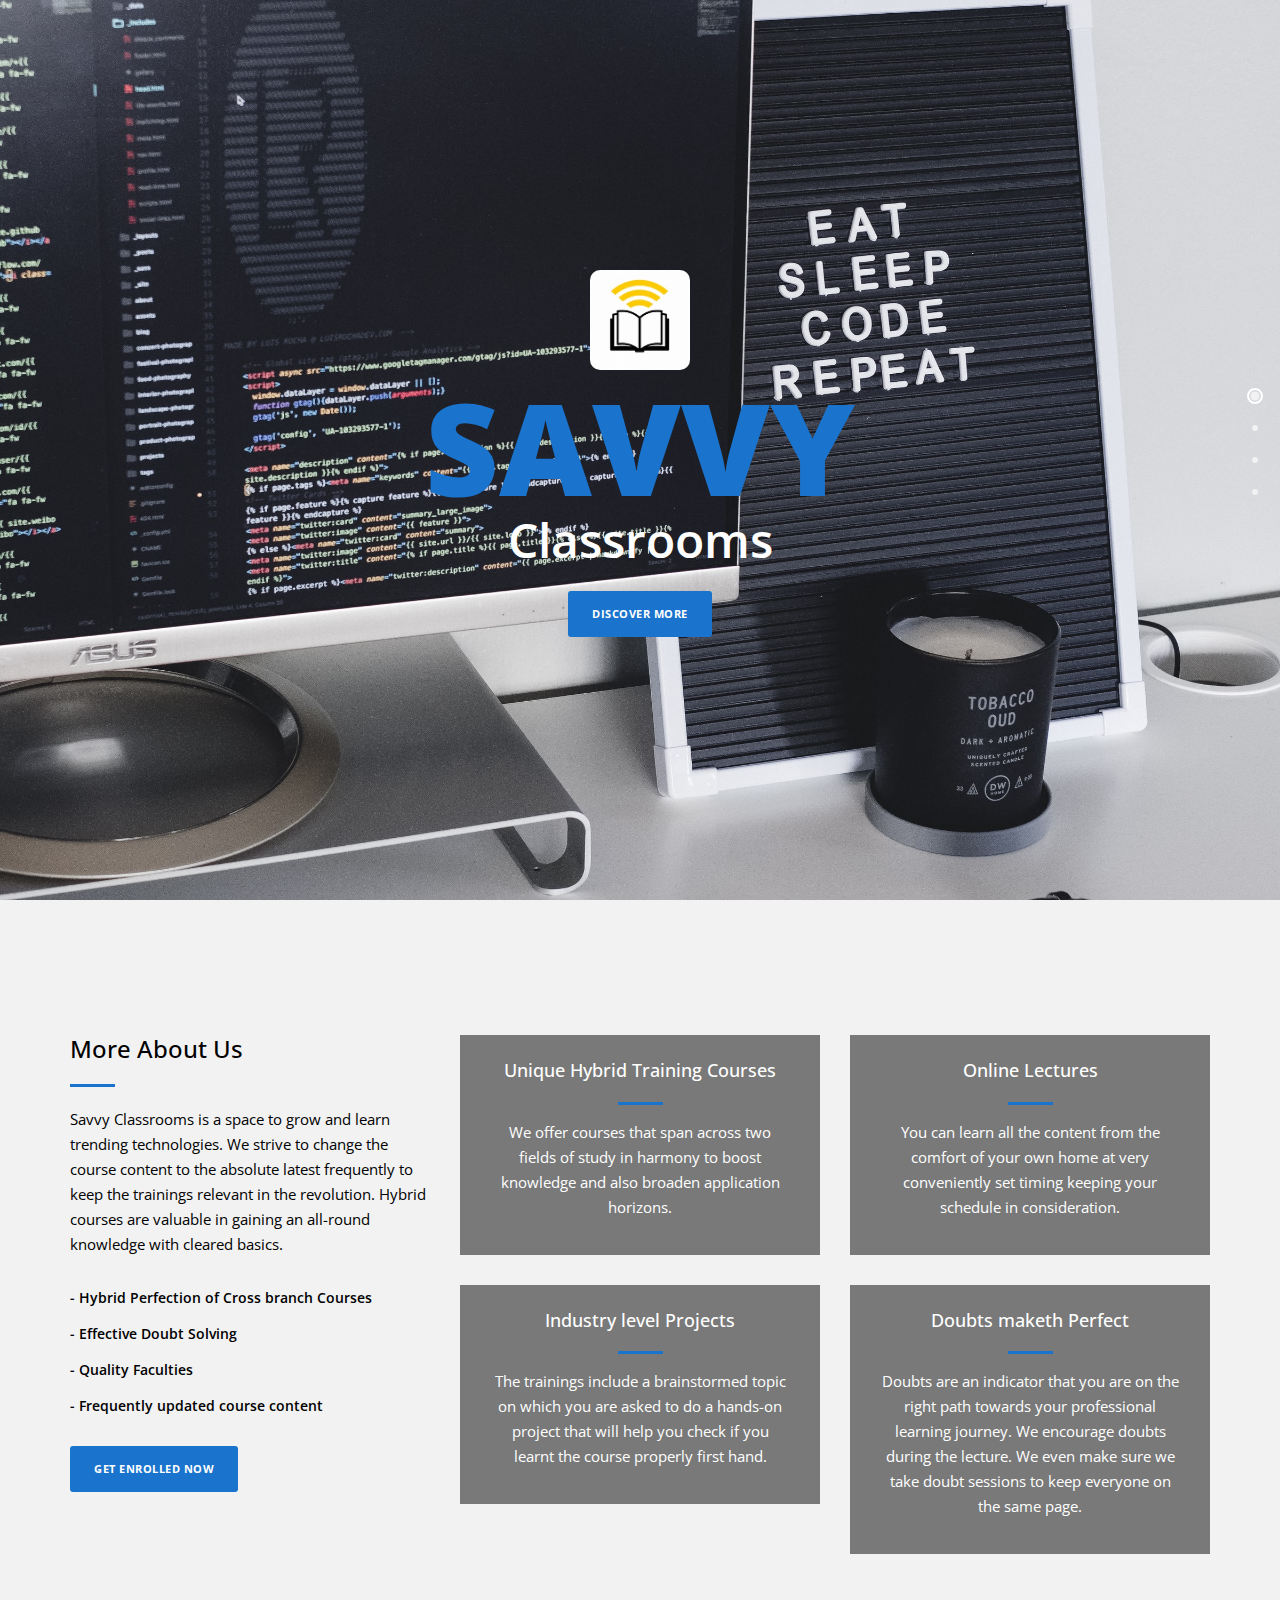
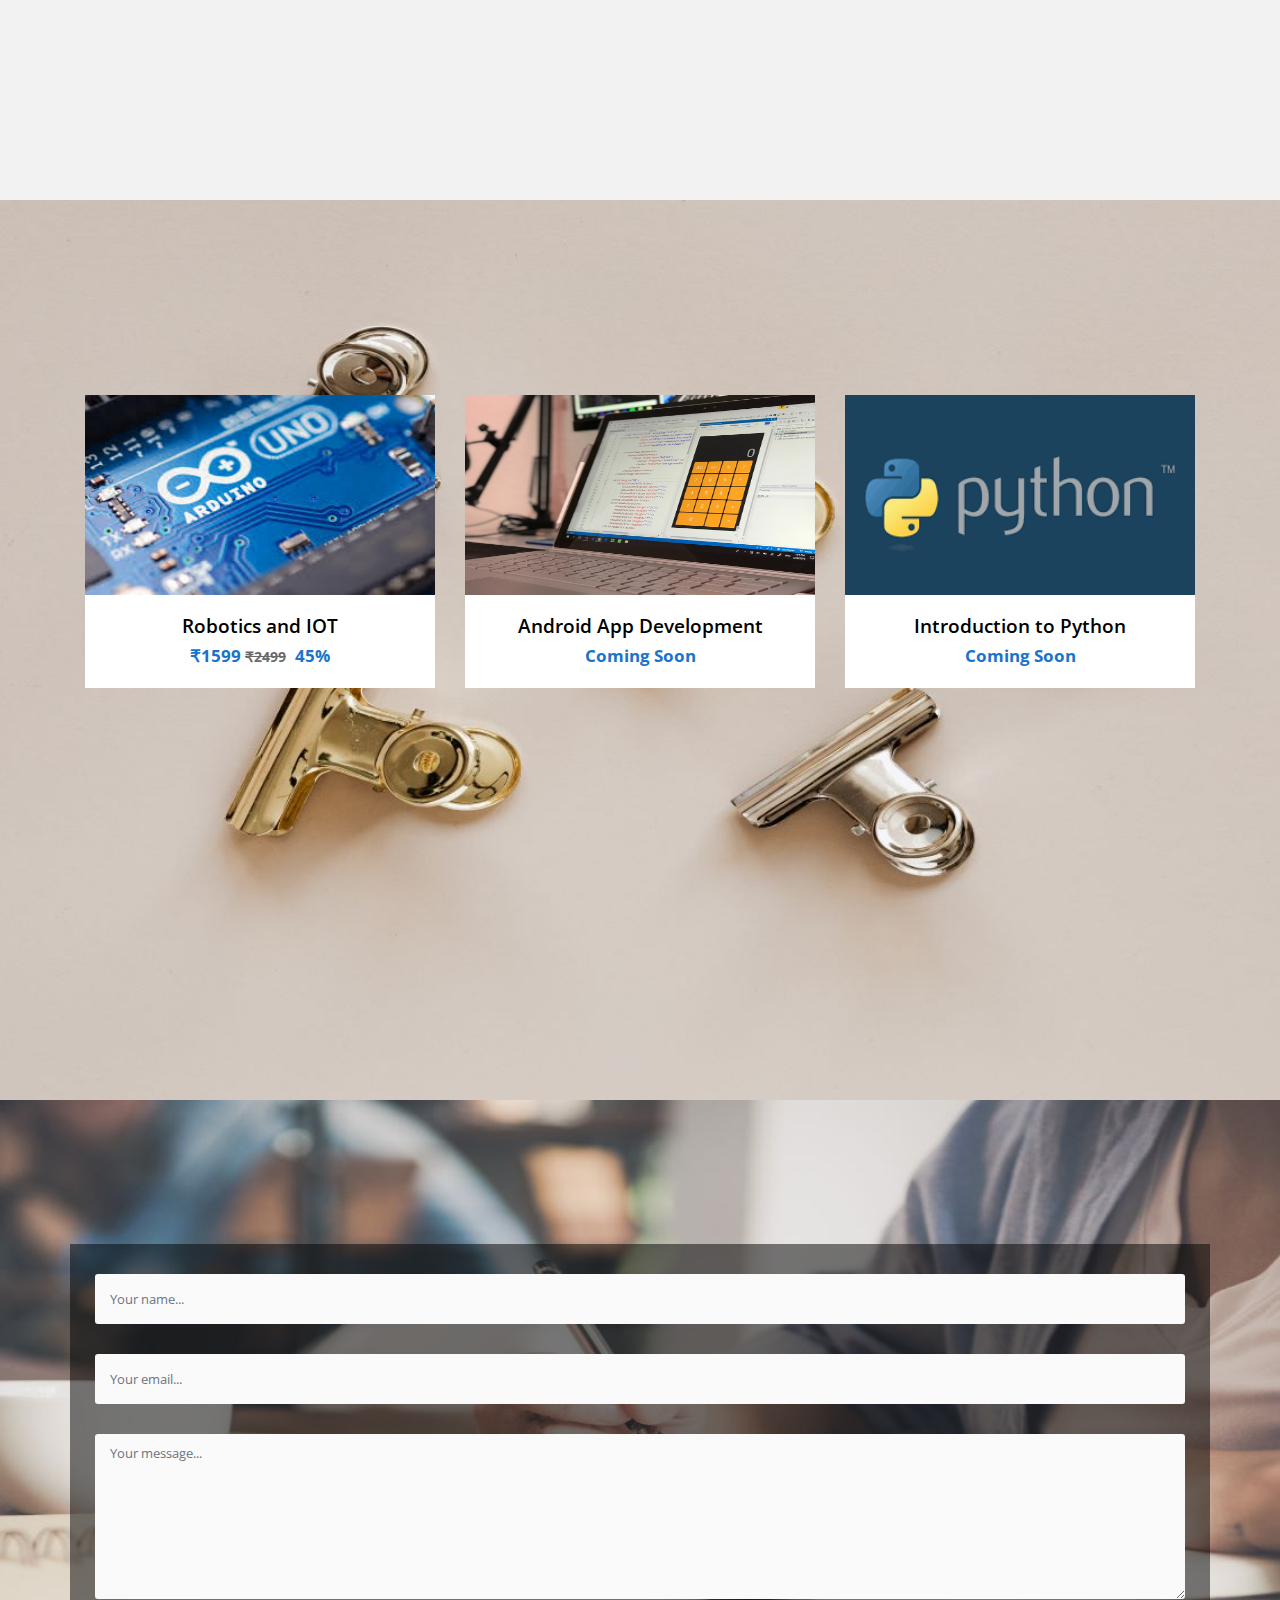
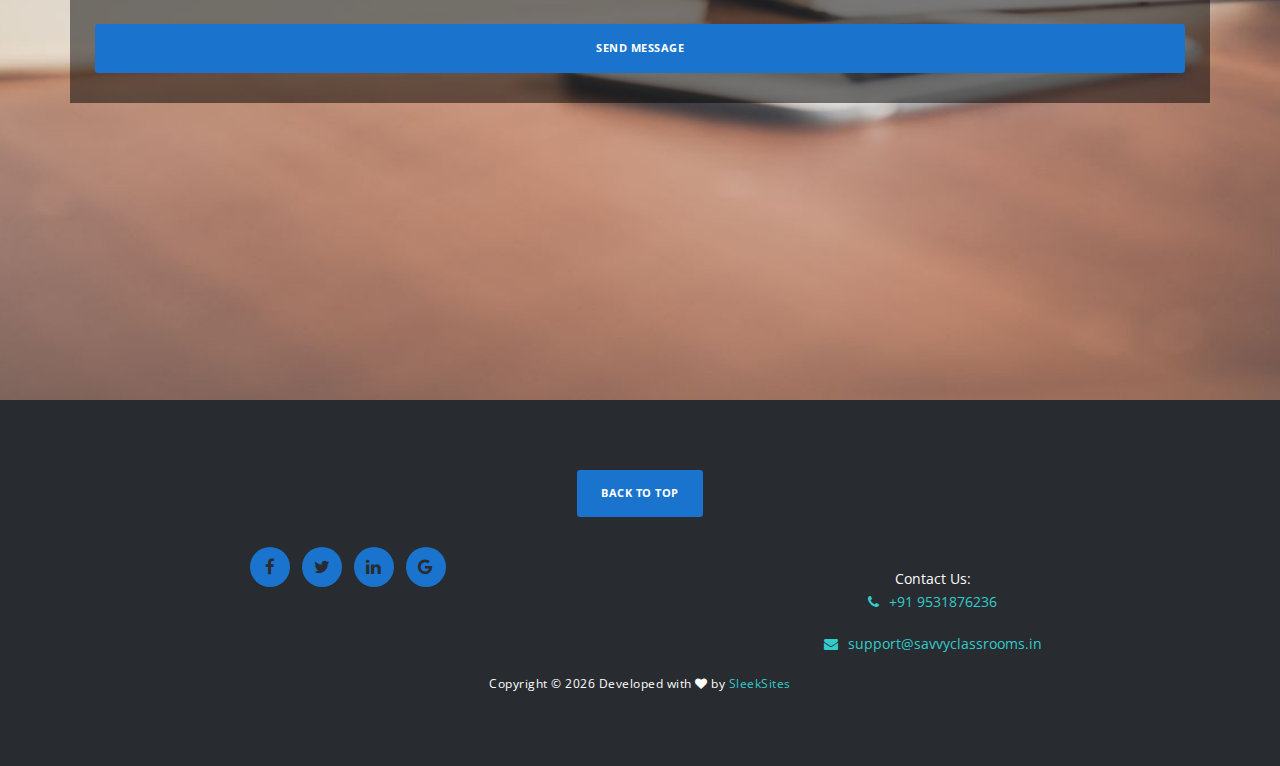
<file: index.html>
<!DOCTYPE html>
<html>
    <head>
        <meta name="google-site-verification" content="fzhoqAbMbZ8KiuDcka15J52Nb3h3Y4yM_ncAZLsqOxw" />
<style>
    :root {
  --blue: #1a73cc;
 
}
</style>
        <meta charset="utf-8">
        <meta http-equiv="X-UA-Compatible" content="IE=edge,chrome=1">
        <link rel="icon" type="image/png" href="./img/logo.jpeg"/>
        <title>Savvy Classrooms</title>
        <meta name="description" content="Invest in yourself. Get enrolled into any course and upgrade your skills">
        <meta name="viewport" content="width=device-width, initial-scale=1">
        <link rel="apple-touch-icon" href="apple-touch-icon.png">

        <link rel="stylesheet" href="css/bootstrap.min.css">
        <link rel="stylesheet" href="css/fontAwesome.css">
        <link rel="stylesheet" href="css/hero-slider.css">
        <link rel="stylesheet" href="css/templatemo-main.css">
        <link rel="stylesheet" href="css/owl-carousel.css">

        <link href="https://fonts.googleapis.com/css?family=Open+Sans:300,400,600,700,800" rel="stylesheet">

        <script src="js/vendor/modernizr-2.8.3-respond-1.4.2.min.js"></script>
        <link rel="stylesheet" href="https://stackpath.bootstrapcdn.com/font-awesome/4.7.0/css/font-awesome.min.css" integrity="sha384-wvfXpqpZZVQGK6TAh5PVlGOfQNHSoD2xbE+QkPxCAFlNEevoEH3Sl0sibVcOQVnN" crossorigin="anonymous">
    </head>
<body>

    

    <div class="fixed-side-navbar">
        <ul class="nav flex-column">
            <li class="nav-item"><a class="nav-link" href="#home" ><span>Intro</span></a></li>
            <li class="nav-item"><a class="nav-link" href="#services"><span>About Us</span></a></li>
            <li class="nav-item"><a class="nav-link" href="#portfolio"><span>Workshops</span></a></li>
            <li class="nav-item"><a class="nav-link" href="#contact-us"><span>Contact Us</span></a></li>
        </ul>
    </div>

    <div class="parallax-content baner-content" id="home">
        <div class="container">
            <div class="first-content">
                <img src="img/logo.jpeg" height="100px" width="100px" style="border-radius: 10%;">
                <h1 style="color: var(--blue)">Savvy</h1>
                <span ><em style="color: white">Classrooms</em></span>
                <div class="primary-button" >
                    <a href="#services" style="background-color: var(--blue)">Discover More</a>
                </div>
            </div>
        </div>
    </div>


    <div class="service-content" id="services">
        <div class="container">
            <div class="row">
                <div class="col-md-4">
                    <div class="left-text" >
                        <h4 style="color: black">More About Us</h4>
                        <div class="line-dec" style="background-color: var(--blue)"></div>
                        <p style="color: black">Savvy Classrooms is a space to grow and learn trending technologies. We strive to change the course content to the absolute latest frequently to keep the trainings relevant in the revolution. Hybrid courses are valuable in gaining an all-round knowledge with cleared basics.
                        <ul >
                            <li style="color: black">-  Hybrid Perfection of Cross branch Courses</li>
                            <li style="color: black">-  Effective Doubt Solving</li>
                            <li style="color: black">-  Quality Faculties</li>
                            <li style="color: black">-  Frequently updated course content</li>
                        </ul>
                        <div class="primary-button" >
                            <a href="#portfolio"  style="background-color: var(--blue)">Get Enrolled Now</a>
                        </div>
                    </div>
                </div>
                <div class="col-md-8">
                    <div class="row">
                        <div class="col-md-6">
                            <div class="service-item">
                                <h4>Unique Hybrid Training Courses</h4>
                                <div class="line-dec"  style="background-color: var(--blue)"></div>
                                <p>We offer courses that span across two fields of study in harmony to boost knowledge and also broaden application horizons. </p>
                            </div>
                        </div>
                        <div class="col-md-6">
                            <div class="service-item">
                                <h4>Online Lectures</h4>
                                <div class="line-dec"  style="background-color: var(--blue)"></div>
                                <p>You can learn all the content from the comfort of your own home at very conveniently set timing keeping your schedule in consideration.</p>
                            </div>
                        </div>
                        <div class="col-md-6">
                            <div class="service-item">
                                <h4>Industry level Projects</h4>
                                <div class="line-dec"  style="background-color: var(--blue)"></div>
                                <p>The trainings include a brainstormed topic on which you are asked to do a hands-on project that will help you check if you learnt the course properly first hand.</p>
                            </div>
                        </div>
                        <div class="col-md-6">
                            <div class="service-item">
                                <h4>Doubts maketh Perfect</h4>
                                <div class="line-dec"  style="background-color: var(--blue)"></div>
                                <p>Doubts are an indicator that you are on the right path towards your professional learning journey. We encourage doubts during the lecture. We even make sure we take doubt sessions to keep everyone on the same page.</p>
                            </div>
                        </div>
                    </div>
                </div>                
            </div>
        </div>
    </div>

    
    <div class="parallax-content projects-content" id="portfolio"> 
        <!-- <div style="margin: auto;"><h1>Courses</h1></div> -->
        <div class="container">
            <div class="row">
                <div class="col-md-12">
                    <div id="owl-testimonials" class="owl-carousel owl-theme">
                        <div class="item" >
                            <div class="testimonials-item">
                                <a href="courses/arduino_iot.html"  ><img src="img/arduino_iot.jpg" height="200px" alt=""></a>
                                <a href="courses/arduino_iot.html" style="text-decoration:none" >   <div class="text-content">
                                    <h4 style="color: black">Robotics and IOT</h4>
                                    <span style="color: var(--blue)">₹1599  <s style="color: rgb(107, 107, 107);margin-right: 5px;font-size: 14px;">₹2499</s> 45%</span>
                                </div></a>
                            </div>
                        </div>
                        <div class="item" >
                            <!-- <div class="testimonials-item">
                                <a href="courses/android.html"  ><img src="img/android.jpg" height="200px" alt=""></a>
                                <a href="courses/android.html" style="text-decoration:none" >   <div class="text-content">
                                    <h4 style="color: black">Android App Development</h4>
                                    <span style="color: var(--blue)">₹22  <s style="color: rgb(107, 107, 107);margin-right: 5px;font-size: 14px;">₹77.44</s> 50%</span>
                                </div></a>
                            </div> -->
                            <div class="testimonials-item">
                                <a  ><img src="img/android.jpg" height="200px" alt=""></a>
                                <a style="text-decoration:none" >   <div class="text-content">
                                    <h4 style="color: black">Android App Development</h4>
                                    <span style="color: var(--blue)">Coming Soon</span>
                                </div></a>
                            </div>
                        </div>
                        <div class="item" >
                            <!-- <div class="testimonials-item">
                                <a href="courses/introduction_to_python.html"  ><img src="img/introduction_to_python.png" height="200px" alt=""></a>
                                <a href="courses/introduction_to_python.html" style="text-decoration:none" >   <div class="text-content">
                                    <h4 style="color: black">Introduction to Python</h4>
                                    <span style="color: var(--blue)">₹22  <s style="color: rgb(107, 107, 107);margin-right: 5px;font-size: 14px;">₹77.44</s> 50%</span>
                                </div></a>
                            </div> -->
                            <div class="testimonials-item">
                                <a><img src="img/introduction_to_python.png" height="200px" alt=""></a>
                                <a style="text-decoration:none" >   <div class="text-content">
                                    <h4 style="color: black">Introduction to Python</h4>
                                    <span style="color: var(--blue)">Coming Soon</span>
                                </div></a>
                            </div>
                        </div>
                    </div>
                </div>
            </div>
        </div>
    </div>


  


    <div class="parallax-content contact-content" id="contact-us">
        <div class="container">
              
                    <div class="contact-form">
                            <form id="contact" action="mailto:support@savvyclassrooms.com"  method="post">
                                <div class="row">
                                    <div class="col-md-12">
                                      <fieldset>
                                        <input name="name" type="text" class="form-control" id="name" placeholder="Your name..." required="">
                                      </fieldset>
                                    </div>
                                    <div class="col-md-12">
                                      <fieldset>
                                        <input name="email" type="email" class="form-control" id="email" placeholder="Your email..." required="">
                                      </fieldset>
                                    </div>
                                    <div class="col-md-12">
                                      <fieldset>
                                        <textarea name="message" rows="6" class="form-control" id="message" placeholder="Your message..." required=""></textarea>
                                      </fieldset>
                                    </div>
                                    <div class="col-md-12">
                                      <fieldset>
                                        <button type="submit" id="form-submit" class="btn"  style="background-color: var(--blue)">Send Message</button>
                                      </fieldset>
                                    </div>
                                </div>
                            </form>
                        
                
            </div>
        </div>
    </div>

    <footer>
        <div class="container">
            <div class="d-flex justify-content-center row">
                <div class="primary-button">
                    <a href="#home"  style="background-color: var(--blue)">Back To Top</a>
                </div>
            </div>
            <div class="row">
                
                <div class="col-md-6">
                    <ul>
                        <li><a href="#"><i class="fa fa-facebook" ></i></a></li>
                        <li><a href="#"><i class="fa fa-twitter"></i></a></li>
                        <li><a href="#"><i class="fa fa-linkedin"></i></a></li>
                        <li><a href="#"><i class="fa fa-google"></i></a></li>
                    </ul>
                </div> <br> <br>
                <div class="col-md-6">
                    <div style="color: white;">
                        <br> 
                        Contact Us: <br>
                        <div style="color: white; padding: 2px;">
                            <a style="margin: 10px;" href="tel:+919531876236"><i style="margin-right: 10px;" class="fa fa-phone"></i>+91 9531876236</a> <br> <br>
                            <a style="margin: 2px;" href="mailto:support@savvyclassrooms.in"><i class="fa fa-envelope" style="margin-right: 10px;"></i>support@savvyclassrooms.in</a>
                        </div>
                    </div>
                </div>
            </div>
            <div class="row">
                <p class="col-lg-12 col-sm-12">
                    Copyright &copy;
                    <script>document.write(new Date().getFullYear());</script> Developed with 
                    <i class="fa fa-heart" aria-hidden="true"></i> by 
                    <a href="https://sleeksites.in/" target="_blank">SleekSites</a>
                 </p>
            </div>
        </div>
    </footer>



    <script src="https://ajax.googleapis.com/ajax/libs/jquery/1.11.2/jquery.min.js"></script>
    <script>window.jQuery || document.write('<script src="js/vendor/jquery-1.11.2.min.js"><\/script>')</script>
    <script src="js/vendor/bootstrap.min.js"></script>
    <script src="js/plugins.js"></script>
    <script src="js/main.js"></script>
    <script>
        function openCity(cityName) {
            var i;
            var x = document.getElementsByClassName("city");
            for (i = 0; i < x.length; i++) {
               x[i].style.display = "none";  
            }
            document.getElementById(cityName).style.display = "block";  
        }
    </script>

    <script>
        
        $('#myModal').on('shown.bs.modal', function () {
  $('#myInput').trigger('focus')
}) //modal

        $(document).ready(function(){
          $(".fixed-side-navbar a, .primary-button a").on('click', function(event) {

            // Make sure this.hash has a value before overriding default behavior
            if (this.hash !== "") {
              // Prevent default anchor click behavior
              event.preventDefault();

              // Store hash
              var hash = this.hash;

              // Using jQuery's animate() method to add smooth page scroll
              // The optional number (800) specifies the number of milliseconds it takes to scroll to the specified area
              $('html, body').animate({
                scrollTop: $(hash).offset().top
              }, 800, function(){
           
                // Add hash (#) to URL when done scrolling (default click behavior)
                window.location.hash = hash;
              });
            } 
          });
        });
    </script>

</body>
</html>
</file>
<file: css/hero-slider.css>
*, *::after, *::before {
  -webkit-box-sizing: border-box;
  -moz-box-sizing: border-box;
  box-sizing: border-box;
}

html {
  font-size: 62.5%;
}

body {
  font-family: "Open Sans", sans-serif;
  color: #2c343b;
  background-color: #f2f2f2;
}

a {
  color: #d44457;
  text-decoration: none;
}

img {
  max-width: 100%;
}

/* -------------------------------- 

Main Components 

-------------------------------- */
.cd-header {
  position: absolute;
  z-index: 2;
  top: 0;
  left: 0;
  width: 100%;
  height: 50px;
  background-color: #21272c;
  -webkit-font-smoothing: antialiased;
  -moz-osx-font-smoothing: grayscale;
}
@media only screen and (min-width: 768px) {
  .cd-header {
    height: 70px;
    background-color: transparent;
  }
}

#cd-logo {
  float: left;
  margin: 13px 0 0 5%;
}
#cd-logo img {
  display: block;
}
@media only screen and (min-width: 768px) {
  #cd-logo {
    margin: 23px 0 0 5%;
  }
}

.cd-primary-nav {
  /* mobile first - navigation hidden by default, triggered by tap/click on navigation icon */
  float: right;
  margin-right: 5%;
  width: 44px;
  height: 100%;
}
.cd-primary-nav ul {
  position: absolute;
  top: 0;
  left: 0;
  width: 100%;
  -webkit-transform: translateY(-100%);
  -moz-transform: translateY(-100%);
  -ms-transform: translateY(-100%);
  -o-transform: translateY(-100%);
  transform: translateY(-100%);
}
.cd-primary-nav ul.is-visible {
  box-shadow: 0 3px 8px rgba(0, 0, 0, 0.2);
  -webkit-transform: translateY(50px);
  -moz-transform: translateY(50px);
  -ms-transform: translateY(50px);
  -o-transform: translateY(50px);
  transform: translateY(50px);
}
.cd-primary-nav a {
  display: block;
  height: 50px;
  line-height: 50px;
  padding-left: 5%;
  background: #21272c;
  border-top: 1px solid #333c44;
  color: #ffffff;
}
@media only screen and (min-width: 768px) {
  .cd-primary-nav {
    /* reset navigation values */
    width: auto;
    height: auto;
    background: none;
  }
  .cd-primary-nav ul {
    position: static;
    width: auto;
    -webkit-transform: translateY(0);
    -moz-transform: translateY(0);
    -ms-transform: translateY(0);
    -o-transform: translateY(0);
    transform: translateY(0);
    line-height: 70px;
  }
  .cd-primary-nav ul.is-visible {
    -webkit-transform: translateY(0);
    -moz-transform: translateY(0);
    -ms-transform: translateY(0);
    -o-transform: translateY(0);
    transform: translateY(0);
  }
  .cd-primary-nav li {
    display: inline-block;
    margin-left: 1em;
  }
  .cd-primary-nav a {
    display: inline-block;
    height: auto;
    font-weight: 600;
    line-height: normal;
    background: transparent;
    padding: .6em 1em;
    border-top: none;
  }
}

/* -------------------------------- 

Slider

-------------------------------- */
.cd-hero {
  position: relative;
  -webkit-font-smoothing: antialiased;
  -moz-osx-font-smoothing: grayscale;
}

.cd-hero-slider {
  position: relative;
  height: 360px;
  overflow: hidden;
}
.cd-hero-slider li {
  position: absolute;
  top: 0;
  left: 0;
  width: 100%;
  height: 100%;
  -webkit-transform: translateX(100%);
  -moz-transform: translateX(100%);
  -ms-transform: translateX(100%);
  -o-transform: translateX(100%);
  transform: translateX(100%);
}
.cd-hero-slider li.selected {
  /* this is the visible slide */
  position: relative;
  -webkit-transform: translateX(0);
  -moz-transform: translateX(0);
  -ms-transform: translateX(0);
  -o-transform: translateX(0);
  transform: translateX(0);
}
.cd-hero-slider li.move-left {
  /* slide hidden on the left */
  -webkit-transform: translateX(-100%);
  -moz-transform: translateX(-100%);
  -ms-transform: translateX(-100%);
  -o-transform: translateX(-100%);
  transform: translateX(-100%);
}
.cd-hero-slider li.is-moving, .cd-hero-slider li.selected {
  /* the is-moving class is assigned to the slide which is moving outside the viewport */
  -webkit-transition: -webkit-transform 0.5s;
  -moz-transition: -moz-transform 0.5s;
  transition: transform 0.5s;
}
@media only screen and (min-width: 768px) {
  .cd-hero-slider {
    height: 500px;
  }
}
@media only screen and (min-width: 1170px) {
  .cd-hero-slider {
    height: 680px;
  }
}

/* -------------------------------- 

Single slide style

-------------------------------- */
.cd-hero-slider li {
  background-position: center center;
  background-size: cover;
  background-repeat: no-repeat;
}
.cd-hero-slider li:first-of-type {
  background-image: url(../img/slide_01.jpg);
}
.cd-hero-slider li:nth-of-type(2) {
  background-image: url(../img/slide_02.jpg);
}
.cd-hero-slider li:nth-of-type(3) {
  background-image: url(../img/slide_03.jpg);
}
.cd-hero-slider .cd-full-width,
.cd-hero-slider .cd-half-width {
  position: absolute;
  width: 100%;
  height: 100%;
  z-index: 1;
  left: 0;
  top: 0;
  /* this padding is used to align the text */
  padding-top: 80px;
  text-align: center;
  /* Force Hardware Acceleration in WebKit */
  -webkit-backface-visibility: hidden;
  backface-visibility: hidden;
  -webkit-transform: translateZ(0);
  -moz-transform: translateZ(0);
  -ms-transform: translateZ(0);
  -o-transform: translateZ(0);
  transform: translateZ(0);
}
.cd-hero-slider .cd-img-container {
  /* hide image on mobile device */
  display: none;
}
.cd-hero-slider .cd-img-container img {
  position: absolute;
  left: 50%;
  top: 50%;
  bottom: auto;
  right: auto;
  -webkit-transform: translateX(-50%) translateY(-50%);
  -moz-transform: translateX(-50%) translateY(-50%);
  -ms-transform: translateX(-50%) translateY(-50%);
  -o-transform: translateX(-50%) translateY(-50%);
  transform: translateX(-50%) translateY(-50%);
}
.cd-hero-slider .cd-bg-video-wrapper {
  /* hide video on mobile device */
  display: none;
  position: absolute;
  top: 0;
  left: 0;
  width: 100%;
  height: 100%;
  overflow: hidden;
}
.cd-hero-slider .cd-bg-video-wrapper video {
  /* you won't see this element in the html, but it will be injected using js */
  display: block;
  min-height: 100%;
  min-width: 100%;
  max-width: none;
  height: auto;
  width: auto;
  position: absolute;
  left: 50%;
  top: 50%;
  bottom: auto;
  right: auto;
  -webkit-transform: translateX(-50%) translateY(-50%);
  -moz-transform: translateX(-50%) translateY(-50%);
  -ms-transform: translateX(-50%) translateY(-50%);
  -o-transform: translateX(-50%) translateY(-50%);
  transform: translateX(-50%) translateY(-50%);
}
.cd-hero-slider h2, .cd-hero-slider p {
  text-shadow: 0 1px 3px rgba(0, 0, 0, 0.1);
  line-height: 1.2;
  margin: 0 auto 14px;
  color: #ffffff;
  width: 90%;
  max-width: 400px;
}
.cd-hero-slider h2 {
  font-size: 2.4rem;
}
.cd-hero-slider p {
  font-size: 1.4rem;
  line-height: 1.4;
}
.cd-hero-slider .cd-btn {
  display: inline-block;
  padding: 1.2em 1.4em;
  margin-top: .8em;
  background-color: rgba(212, 68, 87, 0.9);
  font-size: 1.3rem;
  font-weight: 700;
  letter-spacing: 1px;
  color: #ffffff;
  text-transform: uppercase;
  box-shadow: 0 3px 6px rgba(0, 0, 0, 0.1);
  -webkit-transition: background-color 0.2s;
  -moz-transition: background-color 0.2s;
  transition: background-color 0.2s;
}
.cd-hero-slider .cd-btn.secondary {
  background-color: rgba(22, 26, 30, 0.8);
}
.cd-hero-slider .cd-btn:nth-of-type(2) {
  margin-left: 1em;
}
.no-touch .cd-hero-slider .cd-btn:hover {
  background-color: #d44457;
}
.no-touch .cd-hero-slider .cd-btn.secondary:hover {
  background-color: #161a1e;
}
@media only screen and (min-width: 768px) {
  .cd-hero-slider .cd-full-width,
  .cd-hero-slider .cd-half-width {
    padding-top: 150px;
  }
  .cd-hero-slider .cd-bg-video-wrapper {
    display: block;
  }
  .cd-hero-slider .cd-half-width {
    width: 45%;
  }
  .cd-hero-slider .cd-half-width:first-of-type {
    left: 5%;
  }
  .cd-hero-slider .cd-half-width:nth-of-type(2) {
    right: 5%;
    left: auto;
  }
  .cd-hero-slider .cd-img-container {
    display: block;
  }
  .cd-hero-slider h2, .cd-hero-slider p {
    max-width: 520px;
  }
  .cd-hero-slider h2 {
    font-size: 2.4em;
    font-weight: 300;
  }
  .cd-hero-slider .cd-btn {
    font-size: 1.4rem;
  }
}
@media only screen and (min-width: 1170px) {
  .cd-hero-slider .cd-full-width,
  .cd-hero-slider .cd-half-width {
    padding-top: 250px;
  }
  .cd-hero-slider h2, .cd-hero-slider p {
    margin-bottom: 20px;
  }
  .cd-hero-slider h2 {
    font-size: 3.2em;
  }
  .cd-hero-slider p {
    font-size: 1.6rem;
  }
}

/* -------------------------------- 

Single slide animation

-------------------------------- */
@media only screen and (min-width: 768px) {
  .cd-hero-slider .cd-half-width {
    opacity: 0;
    -webkit-transform: translateX(40px);
    -moz-transform: translateX(40px);
    -ms-transform: translateX(40px);
    -o-transform: translateX(40px);
    transform: translateX(40px);
  }
  .cd-hero-slider .move-left .cd-half-width {
    -webkit-transform: translateX(-40px);
    -moz-transform: translateX(-40px);
    -ms-transform: translateX(-40px);
    -o-transform: translateX(-40px);
    transform: translateX(-40px);
  }
  .cd-hero-slider .selected .cd-half-width {
    /* this is the visible slide */
    opacity: 1;
    -webkit-transform: translateX(0);
    -moz-transform: translateX(0);
    -ms-transform: translateX(0);
    -o-transform: translateX(0);
    transform: translateX(0);
  }
  .cd-hero-slider .is-moving .cd-half-width {
    /* this is the slide moving outside the viewport 
    wait for the end of the transition on the <li> parent before set opacity to 0 and translate to 40px/-40px */
    -webkit-transition: opacity 0s 0.5s, -webkit-transform 0s 0.5s;
    -moz-transition: opacity 0s 0.5s, -moz-transform 0s 0.5s;
    transition: opacity 0s 0.5s, transform 0s 0.5s;
  }
  .cd-hero-slider li.selected.from-left .cd-half-width:nth-of-type(2),
  .cd-hero-slider li.selected.from-right .cd-half-width:first-of-type {
    /* this is the selected slide - different animation if it's entering from left or right */
    -webkit-transition: opacity 0.4s 0.2s, -webkit-transform 0.5s 0.2s;
    -moz-transition: opacity 0.4s 0.2s, -moz-transform 0.5s 0.2s;
    transition: opacity 0.4s 0.2s, transform 0.5s 0.2s;
  }
  .cd-hero-slider li.selected.from-left .cd-half-width:first-of-type,
  .cd-hero-slider li.selected.from-right .cd-half-width:nth-of-type(2) {
    /* this is the selected slide - different animation if it's entering from left or right */
    -webkit-transition: opacity 0.4s 0.4s, -webkit-transform 0.5s 0.4s;
    -moz-transition: opacity 0.4s 0.4s, -moz-transform 0.5s 0.4s;
    transition: opacity 0.4s 0.4s, transform 0.5s 0.4s;
  }
  .cd-hero-slider .cd-full-width h2,
  .cd-hero-slider .cd-full-width p,
  .cd-hero-slider .cd-full-width .cd-btn {
    opacity: 0;
    -webkit-transform: translateX(100px);
    -moz-transform: translateX(100px);
    -ms-transform: translateX(100px);
    -o-transform: translateX(100px);
    transform: translateX(100px);
  }
  .cd-hero-slider .move-left .cd-full-width h2,
  .cd-hero-slider .move-left .cd-full-width p,
  .cd-hero-slider .move-left .cd-full-width .cd-btn {
    opacity: 0;
    -webkit-transform: translateX(-100px);
    -moz-transform: translateX(-100px);
    -ms-transform: translateX(-100px);
    -o-transform: translateX(-100px);
    transform: translateX(-100px);
  }
  .cd-hero-slider .selected .cd-full-width h2,
  .cd-hero-slider .selected .cd-full-width p,
  .cd-hero-slider .selected .cd-full-width .cd-btn {
    /* this is the visible slide */
    opacity: 1;
    -webkit-transform: translateX(0);
    -moz-transform: translateX(0);
    -ms-transform: translateX(0);
    -o-transform: translateX(0);
    transform: translateX(0);
  }
  .cd-hero-slider li.is-moving .cd-full-width h2,
  .cd-hero-slider li.is-moving .cd-full-width p,
  .cd-hero-slider li.is-moving .cd-full-width .cd-btn {
    /* this is the slide moving outside the viewport 
    wait for the end of the transition on the li parent before set opacity to 0 and translate to 100px/-100px */
    -webkit-transition: opacity 0s 0.5s, -webkit-transform 0s 0.5s;
    -moz-transition: opacity 0s 0.5s, -moz-transform 0s 0.5s;
    transition: opacity 0s 0.5s, transform 0s 0.5s;
  }
  .cd-hero-slider li.selected h2 {
    -webkit-transition: opacity 0.4s 0.2s, -webkit-transform 0.5s 0.2s;
    -moz-transition: opacity 0.4s 0.2s, -moz-transform 0.5s 0.2s;
    transition: opacity 0.4s 0.2s, transform 0.5s 0.2s;
  }
  .cd-hero-slider li.selected p {
    -webkit-transition: opacity 0.4s 0.3s, -webkit-transform 0.5s 0.3s;
    -moz-transition: opacity 0.4s 0.3s, -moz-transform 0.5s 0.3s;
    transition: opacity 0.4s 0.3s, transform 0.5s 0.3s;
  }
  .cd-hero-slider li.selected .cd-btn {
    -webkit-transition: opacity 0.4s 0.4s, -webkit-transform 0.5s 0.4s, background-color 0.2s 0s;
    -moz-transition: opacity 0.4s 0.4s, -moz-transform 0.5s 0.4s, background-color 0.2s 0s;
    transition: opacity 0.4s 0.4s, transform 0.5s 0.4s, background-color 0.2s 0s;
  }
}
/* -------------------------------- 

Slider navigation

-------------------------------- */
.cd-slider-nav {
  display: none;
  position: absolute;
  width: 100%;
  bottom: 0;
  z-index: 2;
  text-align: center;
  height: 55px;
  background-color: rgba(0, 1, 1, 0.5);
}
.cd-slider-nav nav, .cd-slider-nav ul, .cd-slider-nav li, .cd-slider-nav a {
  height: 100%;
}
.cd-slider-nav nav {
  display: inline-block;
  position: relative;
}
.cd-slider-nav .cd-marker {
  position: absolute;
  bottom: 0;
  left: 0;
  width: 60px;
  height: 100%;
  color: #d44457;
  background-color: #ffffff;
  box-shadow: inset 0 2px 0 currentColor;
  -webkit-transition: -webkit-transform 0.2s, box-shadow 0.2s;
  -moz-transition: -moz-transform 0.2s, box-shadow 0.2s;
  transition: transform 0.2s, box-shadow 0.2s;
}
.cd-slider-nav .cd-marker.item-2 {
  -webkit-transform: translateX(100%);
  -moz-transform: translateX(100%);
  -ms-transform: translateX(100%);
  -o-transform: translateX(100%);
  transform: translateX(100%);
}
.cd-slider-nav .cd-marker.item-3 {
  -webkit-transform: translateX(200%);
  -moz-transform: translateX(200%);
  -ms-transform: translateX(200%);
  -o-transform: translateX(200%);
  transform: translateX(200%);
}
.cd-slider-nav .cd-marker.item-4 {
  -webkit-transform: translateX(300%);
  -moz-transform: translateX(300%);
  -ms-transform: translateX(300%);
  -o-transform: translateX(300%);
  transform: translateX(300%);
}
.cd-slider-nav .cd-marker.item-5 {
  -webkit-transform: translateX(400%);
  -moz-transform: translateX(400%);
  -ms-transform: translateX(400%);
  -o-transform: translateX(400%);
  transform: translateX(400%);
}
.cd-slider-nav ul::after {
  clear: both;
  content: "";
  display: table;
}
.cd-slider-nav li {
  display: inline-block;
  width: 60px;
  float: left;
}
.cd-slider-nav li.selected a {
  color: #2c343b;
}
.no-touch .cd-slider-nav li.selected a:hover {
  background-color: transparent;
}
.cd-slider-nav a {
  display: block;
  position: relative;
  padding-top: 35px;
  font-size: 1rem;
  font-weight: 700;
  color: #a8b4be;
  -webkit-transition: background-color 0.2s;
  -moz-transition: background-color 0.2s;
  transition: background-color 0.2s;
}
.cd-slider-nav a::before {
  content: '';
  position: absolute;
  width: 24px;
  height: 24px;
  top: 8px;
  left: 50%;
  right: auto;
  -webkit-transform: translateX(-50%);
  -moz-transform: translateX(-50%);
  -ms-transform: translateX(-50%);
  -o-transform: translateX(-50%);
  transform: translateX(-50%);
}
.no-touch .cd-slider-nav a:hover {
  background-color: rgba(0, 1, 1, 0.5);
}
.cd-slider-nav li:first-of-type a::before {
  background-position: 0 0;
}
.cd-slider-nav li.selected:first-of-type a::before {
  background-position: 0 -24px;
}
.cd-slider-nav li:nth-of-type(2) a::before {
  background-position: -24px 0;
}
.cd-slider-nav li.selected:nth-of-type(2) a::before {
  background-position: -24px -24px;
}
.cd-slider-nav li:nth-of-type(3) a::before {
  background-position: -48px 0;
}
.cd-slider-nav li.selected:nth-of-type(3) a::before {
  background-position: -48px -24px;
}
.cd-slider-nav li:nth-of-type(4) a::before {
  background-position: -72px 0;
}
.cd-slider-nav li.selected:nth-of-type(4) a::before {
  background-position: -72px -24px;
}
.cd-slider-nav li:nth-of-type(5) a::before {
  background-position: -96px 0;
}
.cd-slider-nav li.selected:nth-of-type(5) a::before {
  background-position: -96px -24px;
}
@media only screen and (min-width: 768px) {
  .cd-slider-nav {
    height: 80px;
  }
  .cd-slider-nav .cd-marker,
  .cd-slider-nav li {
    width: 95px;
  }
  .cd-slider-nav a {
    padding-top: 48px;
    font-size: 1.1rem;
    text-transform: uppercase;
  }
  .cd-slider-nav a::before {
    top: 18px;
  }
}

/* -------------------------------- 

Main content

-------------------------------- */
.cd-main-content {
  width: 90%;
  max-width: 768px;
  margin: 0 auto;
  padding: 2em 0;
}
.cd-main-content p {
  font-size: 1.4rem;
  line-height: 1.8;
  color: #999999;
  margin: 2em 0;
}
@media only screen and (min-width: 1170px) {
  .cd-main-content {
    padding: 3em 0;
  }
  .cd-main-content p {
    font-size: 1.6rem;
  }
}

/* -------------------------------- 

Javascript disabled

-------------------------------- */
.no-js .cd-hero-slider li {
  display: none;
}
.no-js .cd-hero-slider li.selected {
  display: block;
}

.no-js .cd-slider-nav {
  display: none;
}
</file>
<file: css/templatemo-main.css>
:root {
  --blue: #1a73cc;
 --hover_blue:  #238ef8;
}

p {
  font-size: 15px;
  line-height: 25px;
}

section {
  padding: 25px 0 35px;
  background: #fff;
}

body { 
  position: relative; /* we need this for the scrollspy */ 
  font-size: 14px;
}

a { color: #3CC; }

a:hover { color: #FF0; }

/*----------
  NAV
----------*/

.fixed-side-navbar {
  position: fixed;
  top: 50%;
  right: 0;
  z-index: 99999;
  margin-top: -100px;
  text-align: right;
  padding: 30px 0;
  -webkit-transition: all .3s;
  transition: all .3s;
}
.fixed-side-navbar:hover {
  background: transparent;
}
.fixed-side-navbar:hover .nav > li > a > span {
  color: rgba(0, 0, 0, 0.5);
  display: block;
  background-color: #fff;
  text-align: center;
  text-transform: uppercase;
  font-size: 12px;
  padding: 2px 12px;
  border-radius: 15px;
}
.fixed-side-navbar .nav > li a.active {
  background-color: transparent;
  color: black;
}
.fixed-side-navbar .nav > li a.active:after {
  -webkit-transform: scale(0.9);
          transform: scale(0.9);
}
.fixed-side-navbar .nav > li a.active:before {
  content: '';
  position: absolute;
  top: 50%;
  right: 17px;
  margin-top: -8px;
  width: 16px;
  height: 16px;
  background: transparent;
  border: 2px solid #fff;
  border-radius: 10px;
}
.nav>li {
  position: relative;
  display: block;
}
.fixed-side-navbar .nav > li a {
  color: #fff;
  min-height: 32px;
  background: transparent;
  padding: 5px 45px 5px 25px;
  border-right: none;
}
.fixed-side-navbar .nav > li a span {
  display: none;
  -webkit-transition: all .2s;
  transition: all .2s;
}
.fixed-side-navbar .nav > li a:after {
  content: '';
  position: absolute;
  top: 50%;
  right: 20px;
  margin-top: -5px;
  width: 10px;
  height: 10px;
  border-radius: 10px;
  background: rgba(250, 250, 250, 0.75);
  -webkit-transition: all .3s;
  transition: all .3s;
  -webkit-transform: scale(0.6);
          transform: scale(0.6);
}
.fixed-side-navbar .nav > li a:hover {
  background-color: transparent;
  border-top-left-radius: 5px;
  border-bottom-left-radius: 5px;
  border-color: black;
  boder-right: 0;
}
.fixed-side-navbar .nav > li a:hover > span {
  color: black;
  display: block;
}

.fadeInRight {
  -webkit-animation-name: fadeInRight;
          animation-name: fadeInRight;
}


.primary-button a {
  display: inline-block;
  background-color: #ff7d27;
  padding: 15px 24px;
  border-radius: 3px;
  text-transform: uppercase;
  font-size: 11px;
  color: #fff;
  font-weight: 700;
  text-decoration: none;
  letter-spacing: 0.5px;
}


.parallax-content {
  width: 100%;
  min-height: 100vh;
  background-size: cover;
}


.baner-content {
  padding-top: 30vh;
  text-align: center;
  background-image: url("../img/1st-section.jpg");
}

.baner-content h1 {
  margin-top: 0px;
  font-size: 128px;
  color: #fff;
  font-weight: 900;
  text-transform: uppercase;
  margin-bottom: 0px;
}

.baner-content em {
  color: #ff7d27;
  font-weight: 600;
  font-style: normal;
}

.baner-content span {
  display: inline-block;
  margin-top: -20px;
  font-weight: 300;
  font-size: 48px;
  color: #fff;
}

.baner-content .primary-button {
  margin-top: 15px;
}



.service-content {
  padding-left: 15px;
  padding-right: 15px;
  padding-top: 15vh;
  background-image: url(../img/2nd-section.jpg);
  background-attachment: fixed;
  min-height: 100vh;
  background-size: cover;
  background-position: center center;
}

.service-content .left-text h4 {
  font-size: 24px;
  font-weight: 500;
  color: #fff;
}

h4, .h4 {
  font-size: 18px;
}

.service-content .left-text .line-dec {
  width: 45px;
  height: 3px;
  background-color: #ff7d27;
  margin: 20px 0px 20px 0px;
}

.service-content .left-text p {
  color: #fff;
}

.service-content .left-text ul {
  padding: 0;
  margin-top: 30px;
  list-style: none;
}

.service-content .left-text ul li {
  margin: 15px 0px;
  font-weight: 600;
  color: #fff;
}

.service-content .left-text .primary-button {
  margin: 30px 0px;
}

.service-content .service-item {
  background-color: rgba(0, 0, 0, 0.5);
  padding: 25px 30px;
  text-align: center;
  color: #fff;
  margin-bottom: 30px;
}

.service-content .service-item .line-dec {
  width: 45px;
  height: 3px;
  background-color: #ff7d27;
  margin: 20px auto 15px auto;
}



.projects-content {
  padding-top: 20vh;
  background-image: url(../img/3rd-section.jpg);
}

.projects-content .item img {
  width: 100%;
}

.projects-content .item {
  margin: 15px;
}

.projects-content .item .text-content {
  background-color: #fff;
  text-align: center;
  padding: 20px;
}

.projects-content .item .text-content h4 {
  margin-top: 0px;
  font-size: 19px;
  font-weight: 600;
}

.projects-content .item .text-content span {
  font-style: normal;
  font-size: 17px;
  font-weight: 700;
  color: #ff7d27;
}

.owl-pagination {
  margin-top: 40px;
  opacity: 1;
  display: inline-block;
}

.owl-page span {
  display: block;
  width: 14px;
  height: 14px;
  margin: 0px 5px;
  filter: alpha(opacity=50);
  opacity: 0.5;
  -webkit-border-radius: 20px;
  -moz-border-radius: 20px;
  border-radius: 20px;
  background: #fff;
}


.tabs-content {
  padding-left: 15px;
  padding-right: 15px;
  padding-top: 8vh;
  background-image: url(../img/4th-section.jpg);
  background-attachment: fixed;
  min-height: 100vh;
  background-size: cover;
  background-position: center center;
}

section {
  background-color: transparent;
  padding-bottom: 15px;
}

.wrapper {
  text-align: center;
}

.tabs {
  list-style: none;
  margin: 0px;
  padding: 0px;
}

.tabs li {
  display: inline-block;
  text-align: center;
  margin: 10px;
}

.tabs a {
  display:block;
  text-align:center;
  text-decoration:none;
  text-transform:uppercase;
  color:#fff;
  font-size: 14px;
  font-weight: 700;
  padding:10px 15px;
  border:4px solid #fff;
}

.tabs a:hover {
  color: #ff7d27;
}

.tabs .active {
  border:4px solid #ff7d27;
}

.tabgroup div  {

}

.tabgroup p {
  background-color: rgba(0, 0, 0, 0.5);
  color: #fff;
  padding: 25px;
}

.clearfix:after {
  content:"";
  display:table;
  clear:both;
}


.contact-content {
  padding-left: 15px;
  padding-right: 15px;
  padding-top: 16vh;
  background-image: url(../img/5th-section.jpg);
}

.contact-form {
  background-color: rgba(0, 0, 0, 0.5);
  padding: 30px 25px;
  margin-bottom: 30px;
}

#contact input {
  border-radius: 3px;
  padding-left: 15px;
  font-size: 13px;
  color: #232323;
  background-color: rgba(250, 250, 250, 1);
  outline: none;
  border: none;
  box-shadow: none;
  line-height: 50px;
  height: 50px;
  width: 100%;
  margin-bottom: 30px;
}

#contact textarea {
  border-radius: 3px;
  padding-left: 15px;
  padding-top: 10px;
  font-size: 13px;
  color: #232323;
  background-color: rgba(250, 250, 250, 1);
  outline: none;
  border: none;
  box-shadow: none;
  height: 165px;
  max-height: 220px;
  width: 100%;
  margin-bottom: 25px;
}

#contact button {
  display: inline-block;
  background-color: #ff7d27;
  padding: 15px 24px;
  width: 100%;
  border-radius: 3px;
  text-transform: uppercase;
  font-size: 11px;
  color: #fff;
  font-weight: 700;
  text-decoration: none;
  letter-spacing: 0.5px;
}

.map {
  margin-bottom: 30px;
  width: 100%;
  background-color: rgba(0, 0, 0, 0.5);
  padding: 30px 20px;
}



footer {
  text-align: center;
  background-color: #282b2f;
  padding: 70px 0px;
}

footer .primary-button {
  margin-bottom: 30px;
}

footer ul {
  padding: 0px;
  margin: 0px;
  list-style: none;
}

footer ul li {
  display: inline-block;
  margin: 0px 4px;
}

footer ul li a {
  width: 40px;
  height: 40px;
  line-height: 40px;
  text-align: center;
  display: inline-block;
  background-color: var(--blue);
  color: #282b2f;
  border-radius: 50%;
  text-decoration: none;
  transition: all 0.5s;
  font-size: 17px;
}

footer ul li a:hover {
  color: #282b2f;
  background-color: var(--hover_blue);
}

footer p {
  font-size: 12px;
  color: #fff;
  margin-top: 15px;
  color: #fff;
  letter-spacing: 0.5px;
  margin-bottom: 0px;
}

footer em {
  color: #ff8e43;
  font-weight: 600;
  font-style: normal;
}

@media (max-width: 767px){
  
  .baner-content {
    padding-top: 30vh;
  }

  .baner-content h1 {
    font-size: 64px;
  }

  .baner-content em {
  }

  .baner-content span {
    font-size: 24px;
  }

  .baner-content .primary-button {
    margin-top: 15px;
  }

  .service-content {
    padding-top: 5vh;
    text-align: center;
  }

  .service-content .left-text .line-dec {
    width: 45px;
    height: 3px;
    background-color: #ff7d27;
    margin: 20px auto 20px auto;
  }

  .service-content .left-text ul {
    text-align: left;
  }

  .service-content .service-item {
    background-color: rgba(0, 0, 0, 0.5);
    padding: 25px 30px;
    text-align: center;
    color: #fff;
    margin-bottom: 30px;
  }

}

@media (min-width: 1200px) {
  .container {
    max-width: 1170px;
  }
}

/* LIGHT BOX */

body:after {
  content: url(../img/close.png) url(../img/loading.gif) url(../img/prev.png) url(../img/next.png);
  display: none;
}

body.lb-disable-scrolling {
  overflow: hidden;
}

.lightboxOverlay {
  position: absolute;
  top: 0;
  left: 0;
  z-index: 99999;
  background-color: black;
  filter: progid:DXImageTransform.Microsoft.Alpha(Opacity=80);
  opacity: 0.8;
  display: none;
}

.lightbox {
  position: absolute;
  top: 0;
  left: 0;
  width: 100%;
  z-index: 100000;
  text-align: center;
  line-height: 0;
  font-weight: normal;
}

.lightbox .lb-image {
  display: block;
  height: auto;
  max-width: inherit;
  max-height: none;
  border-radius: 3px;

  /* Image border */
  border: 4px solid white;
}

.lightbox a img {
  border: none;
}

.lb-outerContainer {
  position: relative;
  *zoom: 1;
  width: 250px;
  height: 250px;
  margin: 0 auto;
  border-radius: 4px;

  /* Background color behind image.
     This is visible during transitions. */
  background-color: white;
}

.lb-outerContainer:after {
  content: "";
  display: table;
  clear: both;
}

.lb-loader {
  position: absolute;
  top: 43%;
  left: 0;
  height: 25%;
  width: 100%;
  text-align: center;
  line-height: 0;
}

.lb-cancel {
  display: block;
  width: 32px;
  height: 32px;
  margin: 0 auto;
  background: url(../img/loading.gif) no-repeat;
}

.lb-nav {
  position: absolute;
  top: 0;
  left: 0;
  height: 100%;
  width: 100%;
  z-index: 10;
}

.lb-container > .nav {
  left: 0;
}

.lb-nav a {
  outline: none;
  background-image: url('[data-uri]');
}

.lb-prev, .lb-next {
  height: 100%;
  cursor: pointer;
  display: block;
}

.lb-nav a.lb-prev {
  width: 34%;
  left: 0;
  float: left;
  background: url(../img/prev.png) left 48% no-repeat;
  filter: progid:DXImageTransform.Microsoft.Alpha(Opacity=0);
  opacity: 0;
  -webkit-transition: opacity 0.6s;
  -moz-transition: opacity 0.6s;
  -o-transition: opacity 0.6s;
  transition: opacity 0.6s;
}

.lb-nav a.lb-prev:hover {
  filter: progid:DXImageTransform.Microsoft.Alpha(Opacity=100);
  opacity: 1;
}

.lb-nav a.lb-next {
  width: 64%;
  right: 0;
  float: right;
  background: url(../img/next.png) right 48% no-repeat;
  filter: progid:DXImageTransform.Microsoft.Alpha(Opacity=0);
  opacity: 0;
  -webkit-transition: opacity 0.6s;
  -moz-transition: opacity 0.6s;
  -o-transition: opacity 0.6s;
  transition: opacity 0.6s;
}

.lb-nav a.lb-next:hover {
  filter: progid:DXImageTransform.Microsoft.Alpha(Opacity=100);
  opacity: 1;
}

.lb-dataContainer {
  margin: 0 auto;
  padding-top: 5px;
  *zoom: 1;
  width: 100%;
  -moz-border-radius-bottomleft: 4px;
  -webkit-border-bottom-left-radius: 4px;
  border-bottom-left-radius: 4px;
  -moz-border-radius-bottomright: 4px;
  -webkit-border-bottom-right-radius: 4px;
  border-bottom-right-radius: 4px;
}

.lb-dataContainer:after {
  content: "";
  display: table;
  clear: both;
}

.lb-data {
  padding: 0 4px;
  color: #ccc;
}

.lb-data .lb-details {
  width: 85%;
  float: left;
  text-align: left;
  line-height: 1.1em;
}

.lb-data .lb-caption {
  font-size: 13px;
  font-weight: bold;
  line-height: 1em;
}

.lb-data .lb-caption a {
  color: #4ae;
}

.lb-data .lb-number {
  display: block;
  clear: left;
  padding-bottom: 1em;
  font-size: 12px;
  color: #999999;
}

.lb-data .lb-close {
  display: block;
  float: right;
  width: 30px;
  height: 30px;
  background: url(../img/close.png) top right no-repeat;
  text-align: right;
  outline: none;
  filter: progid:DXImageTransform.Microsoft.Alpha(Opacity=70);
  opacity: 0.7;
  -webkit-transition: opacity 0.2s;
  -moz-transition: opacity 0.2s;
  -o-transition: opacity 0.2s;
  transition: opacity 0.2s;
}

.lb-data .lb-close:hover {
  cursor: pointer;
  filter: progid:DXImageTransform.Microsoft.Alpha(Opacity=100);
  opacity: 1;
}
</file>
<file: css/owl-carousel.css>
.owl-carousel .owl-wrapper:after {
  content: ".";
  display: block;
  clear: both;
  visibility: hidden;
  line-height: 0;
  height: 0;
}
/* display none until init */
.owl-carousel{
  display: none;
  position: relative;
  width: 100%;
  -ms-touch-action: pan-y;
}
.owl-carousel .owl-wrapper{
  display: none;
  position: relative;
  -webkit-transform: translate3d(0px, 0px, 0px);
}
.owl-carousel .owl-wrapper-outer{
  overflow: hidden;
  position: relative;
  width: 100%;
}
.owl-carousel .owl-wrapper-outer.autoHeight{
  -webkit-transition: height 500ms ease-in-out;
  -moz-transition: height 500ms ease-in-out;
  -ms-transition: height 500ms ease-in-out;
  -o-transition: height 500ms ease-in-out;
  transition: height 500ms ease-in-out;
}
  
.owl-carousel .owl-item{
  float: left;
}

.owl-controls {
  @media (max-width: @screen-sm-max) {
    top: -120px;
  }
  top: -200px;
  width: 100%;
  text-align: center;
  display: inline-block;
}

.owl-controls a {
  color: #336699;
}

.owl-controls a:hover {
  color: #336699;
}

.owl-controls .bg-prev {
  position: absolute;
  z-index: 1;
  width: 50px;
  height: 50px;
  z-index:10; 
  background:#fff; 
  border: 1px solid #336699;
  -webkit-transform: rotate(45deg);
  -moz-transform: rotate(45deg);
  -ms-transform: rotate(45deg);
  -o-transform: rotate(45deg);
  transform: rotate(45deg);
}

.owl-controls .bg-prev:before{
  content:""; 
  display:block; 
  position:absolute; 
  z-index:-1; 
  top:3px; 
  left:3px; 
  right:3px; 
  bottom:3px; 
  border:2px solid #336699
}

.owl-controls .prev {
  left: 15px;
  z-index: 11;
  position: absolute; 
  width: 50px;
  height: 50px;
  line-height: 32px;
}

.owl-controls .prev.active {
  background-image: none;
  outline: 0;
  -webkit-box-shadow: none;
          box-shadow: none;
}

.owl-controls .prev:active {
  background-image: none;
  outline: 0;
  -webkit-box-shadow: none;
          box-shadow: none;
}

.owl-controls .bg-next {
  position: absolute;
  float: right;
  z-index: 1;
  width: 50px;
  height: 50px;
  position:relative; 
  z-index:10; 
  background:#fff; 
  border: 1px solid #336699;
  -webkit-transform: rotate(45deg);
  -moz-transform: rotate(45deg);
  -ms-transform: rotate(45deg);
  -o-transform: rotate(45deg);
  transform: rotate(45deg);
}

.owl-controls .bg-next:before{
  content:""; 
  display:block; 
  position:absolute; 
  z-index:-1; 
  top:3px; 
  left:3px; 
  right:3px; 
  bottom:3px; 
  border:2px solid #336699
}

.owl-controls .next {
  right: 15px;
  z-index: 11;
  position: absolute; 
  width: 50px;
  height: 50px;
  line-height: 32px;
}

.owl-controls .next.active {
  background-image: none;
  outline: 0;
  -webkit-box-shadow: none;
          box-shadow: none;
}

.owl-controls .next:active {
  background-image: none;
  outline: 0;
  -webkit-box-shadow: none;
          box-shadow: none;
}


.owl-theme .owl-controls .owl-page{
  cursor: pointer;
  display: inline-block;
  zoom: 1;
  *display: inline;/*IE7 life-saver */
}
.owl-theme .owl-controls .owl-page a{
  display: block;
  width: 12px;
  height: 12px;
  margin: 0px 5px;
  filter: Alpha(Opacity=50);/*IE7 fix*/
  opacity: 0.5;
  -webkit-border-radius: 20px;
  -moz-border-radius: 20px;
  border-radius: 20px;
  background: transparent;
  border: 2px solid #888;
}

.owl-theme .owl-controls .owl-page.active span,
.owl-theme .owl-controls.clickable .owl-page:hover span{
  filter: Alpha(Opacity=100);/*IE7 fix*/
  opacity: 1;
  display: inline-block;
}
.owl-controls {
  -webkit-user-select: none;
  -khtml-user-select: none;
  -moz-user-select: none;
  -ms-user-select: none;
  user-select: none;
  -webkit-tap-highlight-color: rgba(0, 0, 0, 0);
}

/* fix */
.owl-carousel  .owl-wrapper,
.owl-carousel  .owl-item{
  -webkit-backface-visibility: hidden;
  -moz-backface-visibility:    hidden;
  -ms-backface-visibility:     hidden;
  -webkit-transform: translate3d(0,0,0);
  -moz-transform: translate3d(0,0,0);
  -ms-transform: translate3d(0,0,0);
}
</file>
